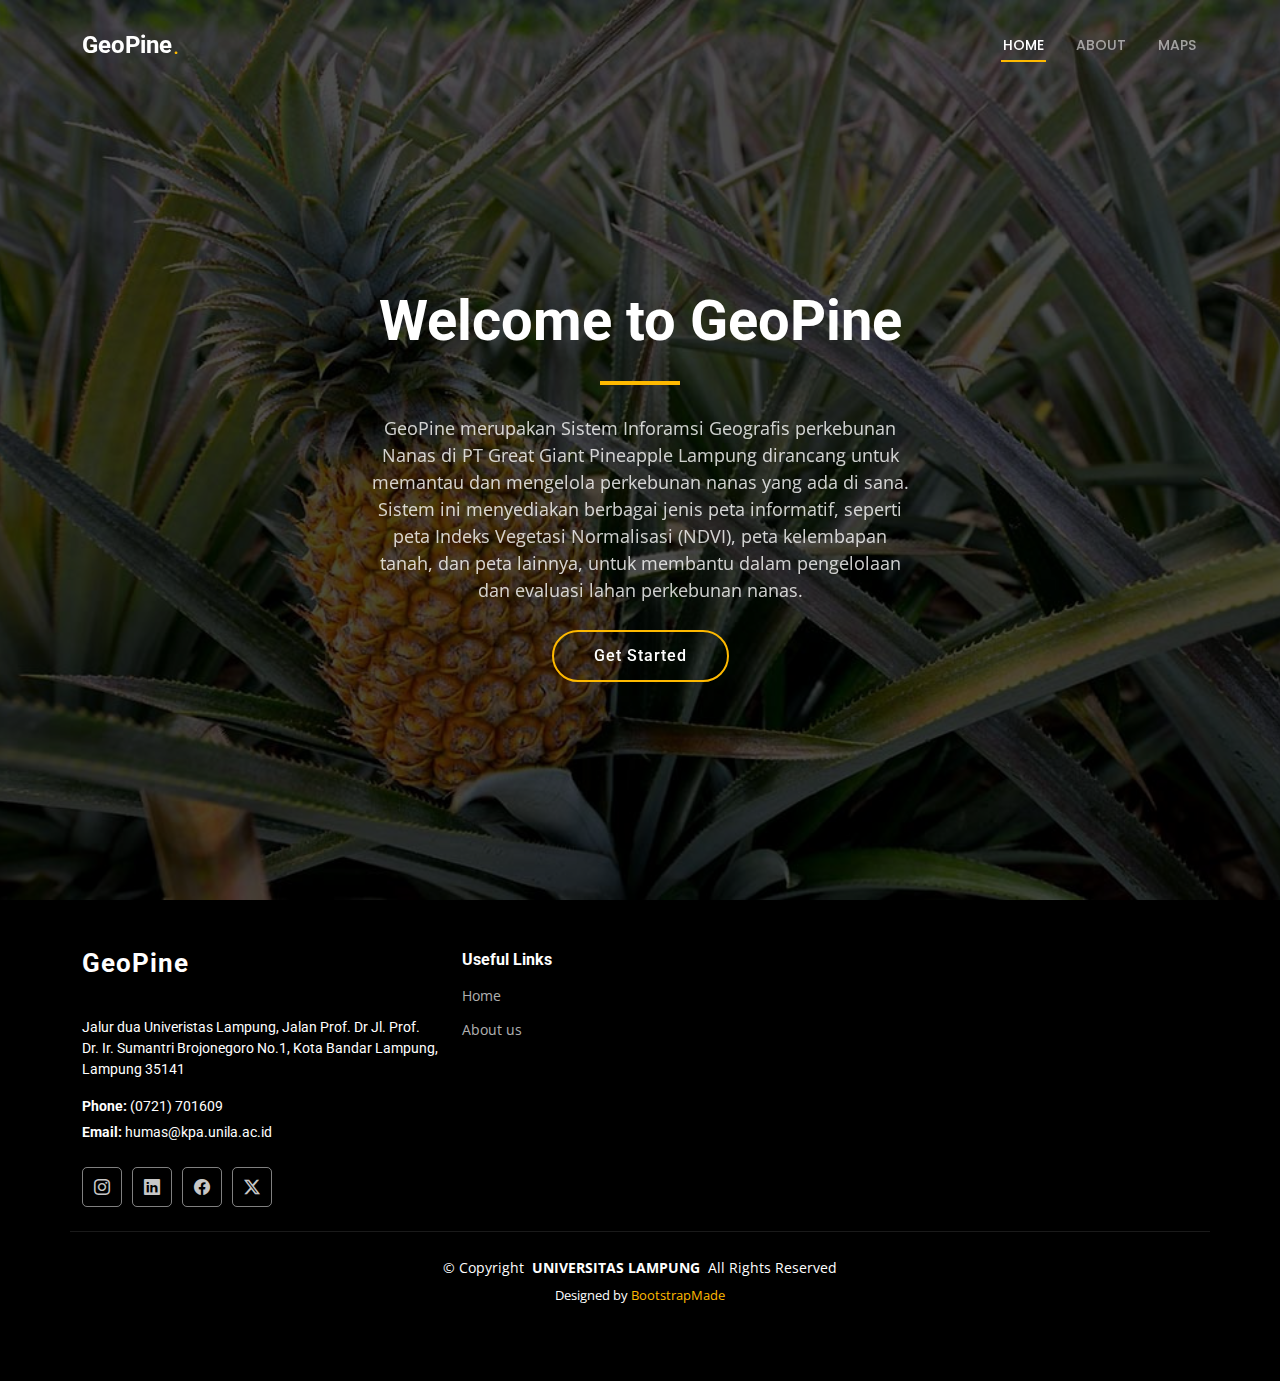
<file: index.html>
<!DOCTYPE html>
<html lang="en">

<head>
  <meta charset="utf-8">
  <meta content="width=device-width, initial-scale=1.0" name="viewport">
  <title>GeoPine</title>
  <meta content="" name="description">
  <meta content="" name="keywords">

  <!-- Favicons -->
  <link href="assets/img/Logo.png" rel="icon">
  <link href="assets/img/apple-touch-icon.png" rel="apple-touch-icon">

  <!-- Fonts -->
  <link href="https://fonts.googleapis.com" rel="preconnect">
  <link href="https://fonts.gstatic.com" rel="preconnect" crossorigin>
  <link href="https://fonts.googleapis.com/css2?family=Roboto:ital,wght@0,100;0,300;0,400;0,500;0,700;0,900;1,100;1,300;1,400;1,500;1,700;1,900&family=Open+Sans:ital,wght@0,300;0,400;0,500;0,600;0,700;0,800;1,300;1,400;1,500;1,600;1,700;1,800&family=Poppins:ital,wght@0,100;0,200;0,300;0,400;0,500;0,600;0,700;0,800;0,900;1,100;1,200;1,300;1,400;1,500;1,600;1,700;1,800;1,900&display=swap" rel="stylesheet">

  <!-- Vendor CSS Files -->
  <link href="assets/vendor/bootstrap/css/bootstrap.min.css" rel="stylesheet">
  <link href="assets/vendor/bootstrap-icons/bootstrap-icons.css" rel="stylesheet">
  <link href="assets/vendor/aos/aos.css" rel="stylesheet">
  <link href="assets/vendor/fontawesome-free/css/all.min.css" rel="stylesheet">
  <link href="assets/vendor/glightbox/css/glightbox.min.css" rel="stylesheet">
  <link href="assets/vendor/swiper/swiper-bundle.min.css" rel="stylesheet">

  <!-- Main CSS File -->
  <link href="assets/css/main.css" rel="stylesheet">

  <!-- =======================================================
  * Template Name: UpConstruction
  * Template URL: https://bootstrapmade.com/upconstruction-bootstrap-construction-website-template/
  * Updated: Jun 14 2024 with Bootstrap v5.3.3
  * Author: BootstrapMade.com
  * License: https://bootstrapmade.com/license/
  ======================================================== -->
</head>

<body class="index-page">

  <header id="header" class="header d-flex align-items-center fixed-top">
    <div class="container-fluid container-xl position-relative d-flex align-items-center justify-content-between">

      <a href="index.html" class="logo d-flex align-items-center">
        <!-- Uncomment the line below if you also wish to use an image logo -->
        <!-- <img src="assets/img/logo.png" alt=""> -->
        <h1 class="sitename">GeoPine</h1> <span>.</span>
      </a>

      <nav id="navmenu" class="navmenu">
        <ul>
          <li><a href="index.html" class="active">Home</a></li>
          <li><a href="about.html">About</a></li>
          <li><a href="https://sig-nanas.gis.co.id/">Maps</a></li>
              </li>
            </ul>
          </li>
        </ul>
        <i class="mobile-nav-toggle d-xl-none bi bi-list"></i>
      </nav>

    </div>
  </header>

  <main class="main">

    <!-- Hero Section -->
    <section id="hero" class="hero section">

      <div class="info d-flex align-items-center">
        <div class="container">
          <div class="row justify-content-center" data-aos="fade-up" data-aos-delay="100">
            <div class="col-lg-6 text-center">
              <h2>Welcome to GeoPine</h2>
              <p> GeoPine merupakan Sistem Inforamsi Geografis perkebunan Nanas di PT Great Giant Pineapple Lampung dirancang untuk memantau dan mengelola perkebunan nanas yang ada di sana. Sistem ini menyediakan berbagai jenis peta informatif, seperti peta Indeks Vegetasi Normalisasi (NDVI), peta kelembapan tanah, dan peta lainnya, untuk membantu dalam pengelolaan dan evaluasi lahan perkebunan nanas.</p>
              <a href="https://sig-nanas.gis.co.id/" class="btn-get-started">Get Started</a>
            </div>
          </div>
        </div>
      </div>

      <div id="hero-carousel" class="carousel slide" data-bs-ride="carousel" data-bs-interval="5000">

        <div class="carousel-item active">
          <img src="assets/img/gambar/2.jpg" alt="">
        </div>

      </div>

    </section><!-- /Hero Section -->

  </main>

  <footer id="footer" class="footer">

    <div class="container footer-top">
      <div class="row gy-4">
        <div class="col-lg-4 col-md-6 footer-about">
          <a href="index.html" class="logo d-flex align-items-center">
            <span class="sitename">GeoPine
          </a>
          <div class="footer-contact pt-3">
            <p>Jalur dua Univeristas Lampung, Jalan Prof. Dr Jl. Prof. Dr. Ir. Sumantri Brojonegoro No.1, Kota Bandar Lampung, Lampung 35141</p>
            <p class="mt-3"><strong>Phone:</strong> <span>(0721) 701609</span></p>
            <p><strong>Email:</strong> <span>humas@kpa.unila.ac.id</span></p>
          </div>
          <div class="social-links d-flex mt-4">
            <a href="https://www.instagram.com/official_unila/"><i class="bi bi-instagram"></i></a>
            <a href="https://www.linkedin.com/school/universitas-lampung/"><i class="bi bi-linkedin"></i></a>
            <a href="https://www.facebook.com/OfficialUnila/?locale=id_ID"><i class="bi bi-facebook"></i></a>
            <a href="https://x.com/official_unila"><i class="bi bi-twitter-x"></i></a>          
          </div>
        </div>

        <div class="col-lg-2 col-md-3 footer-links">
          <h4>Useful Links</h4>
          <ul>
            <li><a href="index.html">Home</a></li>
            <li><a href="about.html">About us</a></li>
          </ul>
        </div>

    <div class="container copyright text-center mt-4">
      <p>© <span>Copyright</span> <strong class="px-1 sitename">UNIVERSITAS LAMPUNG</strong> <span>All Rights Reserved</span></p>
      <div class="credits">
        <!-- All the links in the footer should remain intact. -->
        <!-- You can delete the links only if you've purchased the pro version. -->
        <!-- Licensing information: https://bootstrapmade.com/license/ -->
        <!-- Purchase the pro version with working PHP/AJAX contact form: [buy-url] -->
        Designed by <a href="https://bootstrapmade.com/">BootstrapMade</a>
      </div>
    </div>

  </footer>

  <!-- Scroll Top -->
  <a href="#" id="scroll-top" class="scroll-top d-flex align-items-center justify-content-center"><i class="bi bi-arrow-up-short"></i></a>

  <!-- Preloader -->
  <div id="preloader"></div>

  <!-- Vendor JS Files -->
  <script src="assets/vendor/bootstrap/js/bootstrap.bundle.min.js"></script>
  <script src="assets/vendor/php-email-form/validate.js"></script>
  <script src="assets/vendor/aos/aos.js"></script>
  <script src="assets/vendor/glightbox/js/glightbox.min.js"></script>
  <script src="assets/vendor/imagesloaded/imagesloaded.pkgd.min.js"></script>
  <script src="assets/vendor/isotope-layout/isotope.pkgd.min.js"></script>
  <script src="assets/vendor/swiper/swiper-bundle.min.js"></script>
  <script src="assets/vendor/purecounter/purecounter_vanilla.js"></script>

  <!-- Main JS File -->
  <script src="assets/js/main.js"></script>

</body>

</html>
</file>
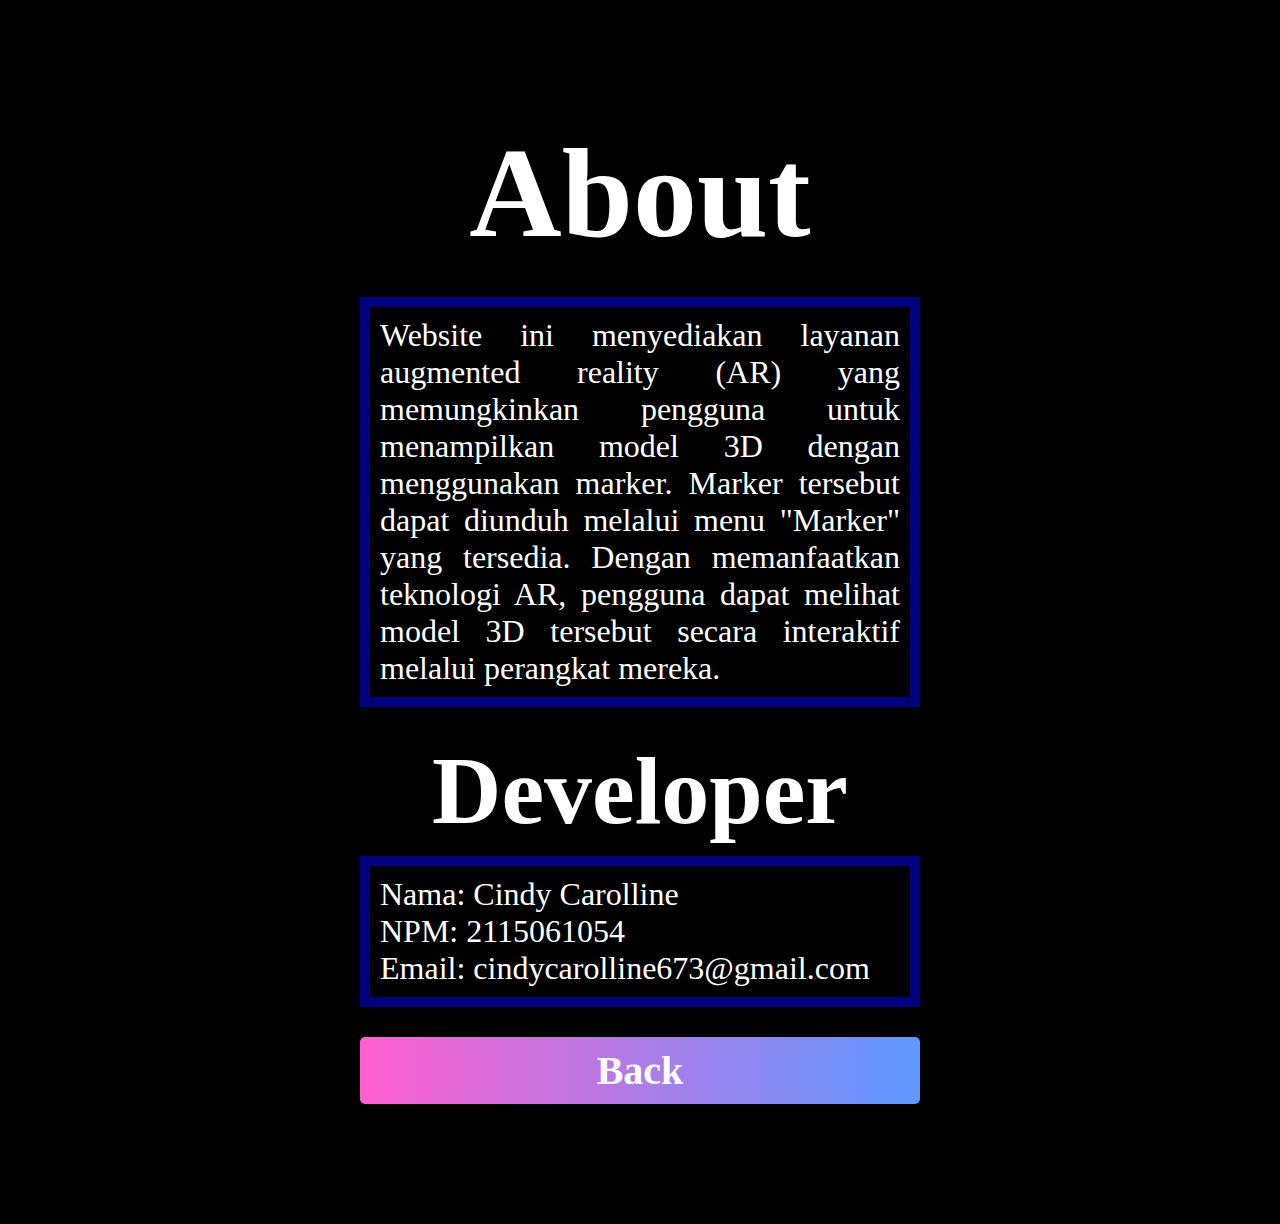
<file: about.html>
<!DOCTYPE html>
<html>
<head>
    <title>About - Augmented Reality</title>
    <link rel="stylesheet" href="style2.css">
</head>
<body>
    <div class="section">
        <h2>About</h2>
        <p>Website ini menyediakan layanan augmented reality (AR) yang memungkinkan pengguna untuk menampilkan model 3D dengan menggunakan marker. Marker tersebut dapat diunduh melalui menu "Marker" yang tersedia. Dengan memanfaatkan teknologi AR, pengguna dapat melihat model 3D tersebut secara interaktif melalui perangkat mereka.</p>
        <br>
        <h3>Developer</h3>
        <p>Nama: Cindy Carolline </br>
        NPM: 2115061054</br>
        Email: cindycarolline673@gmail.com</p>
        <a href="website.html" class="btn-back">Back</a>
    </div>
</body>
</html>
</file>
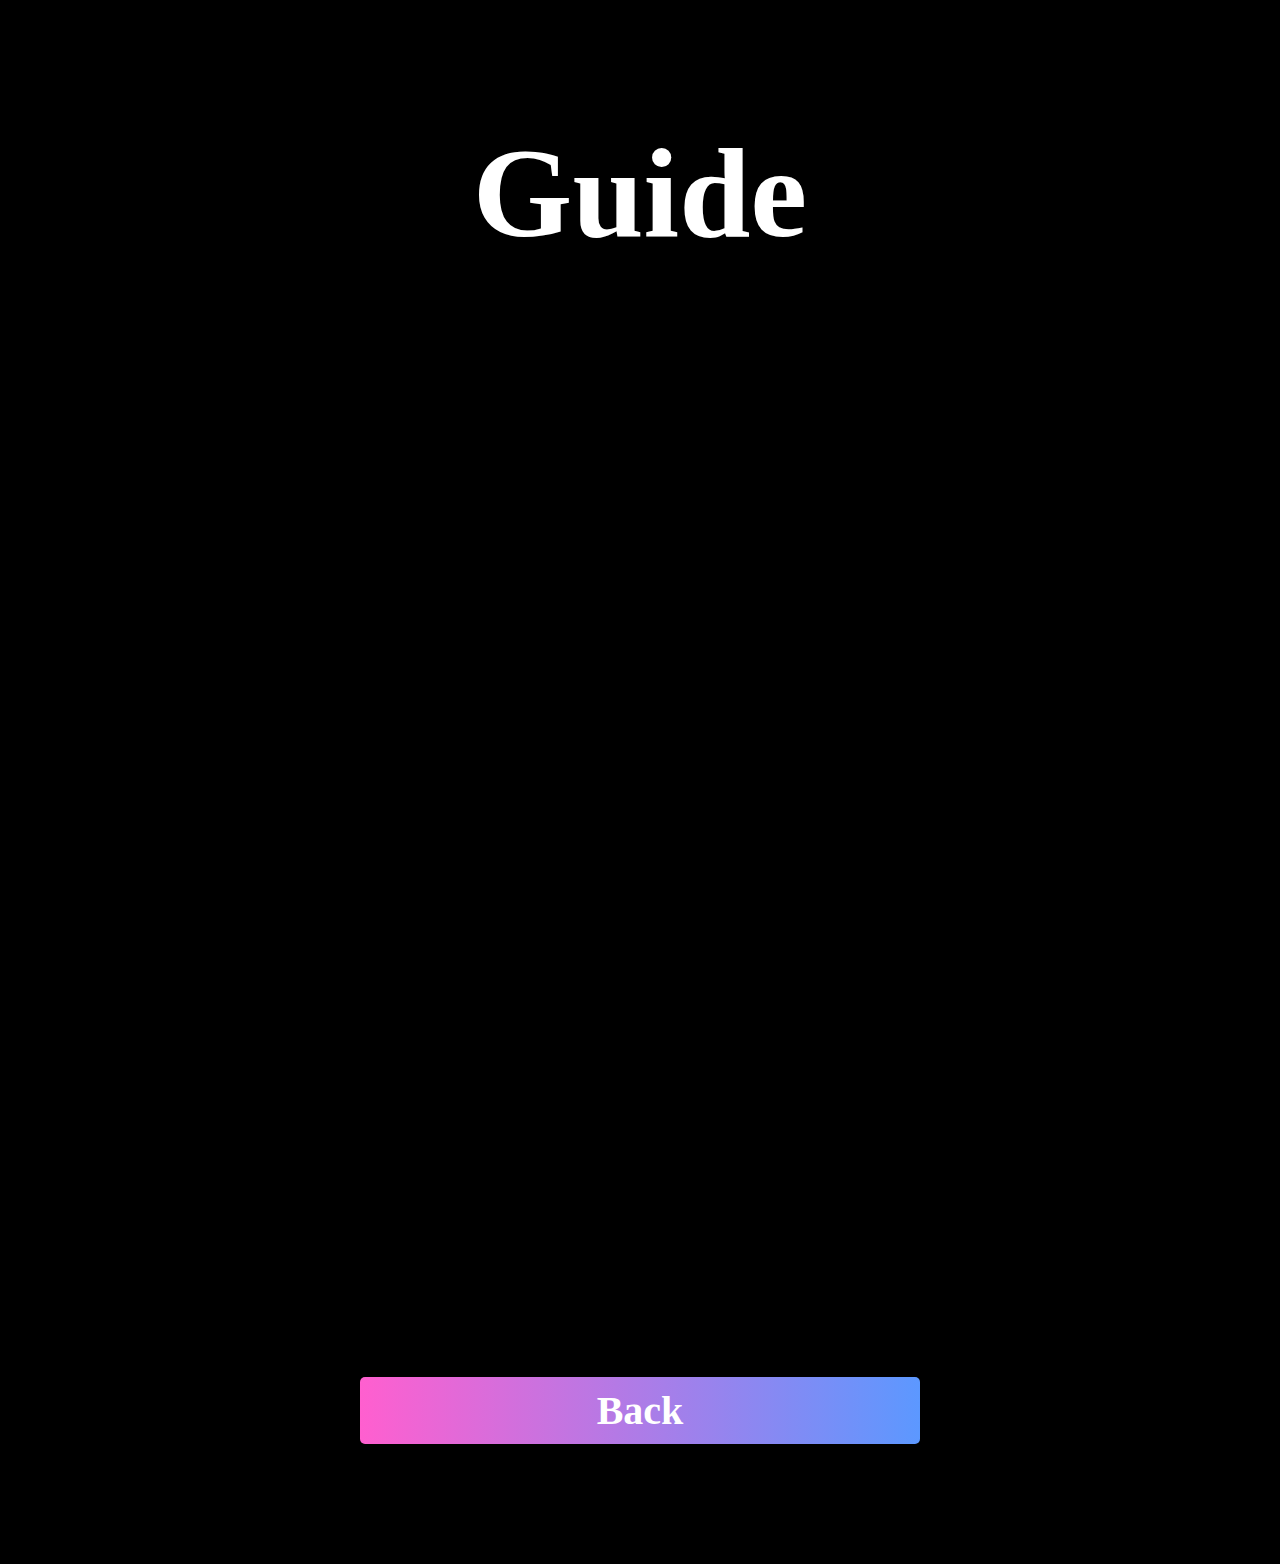
<file: guide.html>
<!DOCTYPE html>
<html>
<head>
    <title>Guide - Augmented Reality</title>
    <link rel="stylesheet" href="style2.css">
</head>
<body>
    <div class="section">
        <h2>Guide</h2>
        <div class="video-box">
            <iframe width="560" height="315" src="https://www.youtube.com/embed/glX-iiibhBw?si=vlEJUdtqGCrXbVjY" title="YouTube video player" frameborder="0" allow="accelerometer; autoplay; clipboard-write; encrypted-media; gyroscope; picture-in-picture; web-share" referrerpolicy="strict-origin-when-cross-origin" allowfullscreen></iframe>" frameborder="0" allow="accelerometer; autoplay; clipboard-write; encrypted-media; gyroscope; picture-in-picture; web-share" referrerpolicy="strict-origin-when-cross-origin" allowfullscreen></iframe>
        </div>
        <a href="website.html" class="btn-back">Back</a>
    </div>
</body>
</html>
</file>
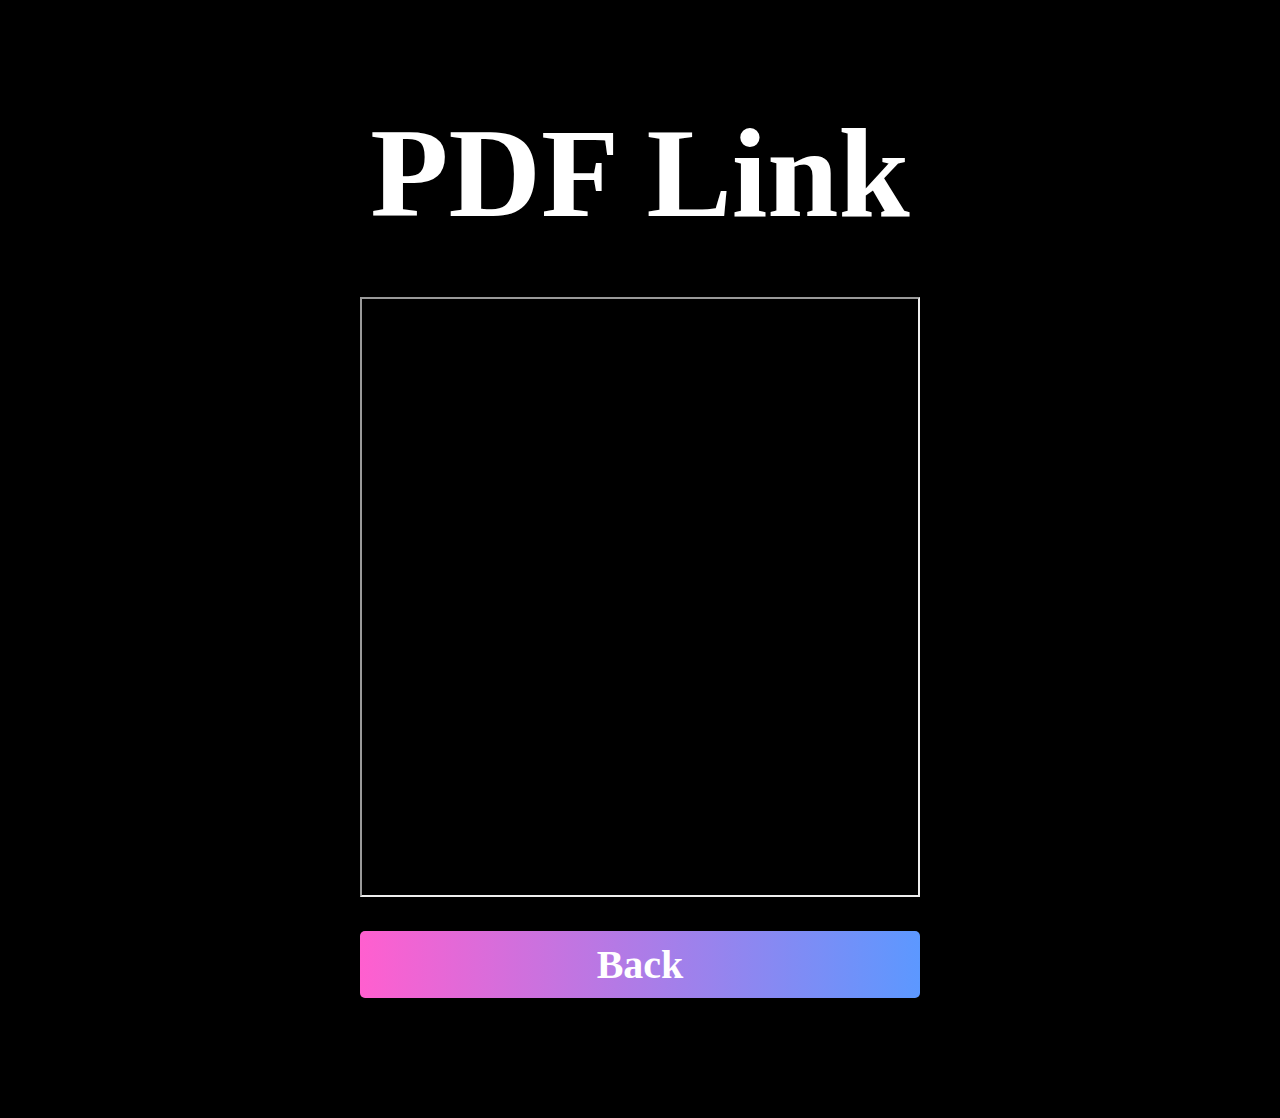
<file: marker.html>
<!DOCTYPE html>
<html>
<head>
    <title>Marker - Augmented Reality</title>
    <link rel="stylesheet" href="style2.css">
</head>
<body>
    <h2>PDF Link</h2>
    <div class="section">    
        <iframe src="./3D_CARD_MODEL.pdf" width="100%" height="600px"></iframe>
        <a href="website.html" class="btn-back">Back</a>
    </div>
</body>
</html>
</file>
<file: style2.css>
html{
    background-color: black;
}

body {
    font-family:Cambria, Cochin, Georgia, Times, 'Times New Roman', serif;
    display: flex;
    flex-direction: column;
    align-items: center;
    margin: 50px;
    padding: 20px;
}

#main-content {
    display: none;
    flex-direction: column;
    align-items: center;
    width: 100%;
}

nav {
    display: flex;
    flex-direction: column;
    align-items: flex-start;
    margin-top: 50px;
    width: 100%;
}

.menu-link {
    background: linear-gradient(to left, #5c98ff, #ff5fcf);
    color: white;
    font-weight: bold;
    font-size: 5rem;
    padding: 50px;
    margin: 30px auto;
    border: none;
    width: 100%;
    cursor: pointer;
    transition: background-color 0.3s;
    text-decoration: none;
    text-align: center;
}

.menu-link:hover, .menu-link.selected, .btn-back:hover {
    background: linear-gradient(to right, #5f74ff, #7bfec1);
    color:black;
}

.btn-back {
    display: block;
    margin: 30px auto;
    padding: 10px 20px;
    background: linear-gradient(to left, #5c98ff, #ff5fcf);
    color: white;
    text-decoration: none;
    border: none;
    border-radius: 5px;
    cursor: pointer;
    transition: background-color 0.3s;
    font-weight: bold;
    font-size: 2.5rem;
}

#splash-screen {
    position: fixed;
}

* {
    margin: 0;
    padding: 0;
    box-sizing: border-box;
    border-radius: 30px;
}

.section {
    text-align: center;
    width: 90%;
    max-width: 600px;
    padding: 20px;
}

h1 {
    font-size: 10rem;
    margin-bottom: 30px;
    text-align: center;
}

h2 {
    margin: 30px 0;
    font-size: 8rem;
}

h3 {
    font-size: 6rem;
    margin: 10px 0px;
}

p {
    text-align: justify;
    border: navy solid 10px;
    display: flex;
    border-radius: 0;
    padding: 10px;
    font-size: 2rem;
}

h1, h2, h3, p {
    color :white;
}


.video-box {
    width: 100%;
    margin-top: 30px; 
    padding-bottom: 177.78%;
    position: relative;
    overflow: hidden;
    border-radius: 0;
}

.video-box iframe {
    width: 100%;
    height: 77.78%;
    border: none;
    border-radius: 0;
    position: absolute;
    top: 0;
    left: 0;
    box-sizing: border-box;
}

.section iframe{
    border-radius: 0;
}
</file>
<file: assets/css/main.css>
/**
* Template Name: UpConstruction
* Template URL: https://bootstrapmade.com/upconstruction-bootstrap-construction-website-template/
* Updated: Jun 14 2024 with Bootstrap v5.3.3
* Author: BootstrapMade.com
* License: https://bootstrapmade.com/license/
*/

/*--------------------------------------------------------------
# Font & Color Variables
# Help: https://bootstrapmade.com/color-system/
--------------------------------------------------------------*/
/* Fonts */
:root {
  --default-font: "Open Sans",  system-ui, -apple-system, "Segoe UI", Roboto, "Helvetica Neue", Arial, "Noto Sans", "Liberation Sans", sans-serif, "Apple Color Emoji", "Segoe UI Emoji", "Segoe UI Symbol", "Noto Color Emoji";
  --heading-font: "Roboto",  sans-serif;
  --nav-font: "Poppins",  sans-serif;
}

/* Global Colors - The following color variables are used throughout the website. Updating them here will change the color scheme of the entire website */
:root { 
  --background-color: #ffffff; /* Background color for the entire website, including individual sections */
  --default-color: #364d59; /* Default color used for the majority of the text content across the entire website */
  --heading-color: #52565e; /* Color for headings, subheadings and title throughout the website */
  --accent-color: #feb900; /* Accent color that represents your brand on the website. It's used for buttons, links, and other elements that need to stand out */
  --contrast-color: #ffffff; /* The contrast color is used for elements when the background color is one of the heading, accent, or default colors. Its purpose is to ensure proper contrast and readability when placed over these more dominant colors */
}

/* Nav Menu Colors - The following color variables are used specifically for the navigation menu. They are separate from the global colors to allow for more customization options */
:root {
  --nav-color: rgba(255, 255, 255, 0.55);  /* The default color of the main navmenu links */
  --nav-hover-color: #ffffff; /* Applied to main navmenu links when they are hovered over or active */
  --nav-dropdown-background-color: #ffffff; /* Used as the background color for dropdown items that appear when hovering over primary navigation items */
  --nav-dropdown-color: #212529; /* Used for navigation links of the dropdown items in the navigation menu. */
  --nav-dropdown-hover-color: #feb900; /* Similar to --nav-hover-color, this color is applied to dropdown navigation links when they are hovered over. */
}

/* Smooth scroll */
:root {
  scroll-behavior: smooth;
}

/*--------------------------------------------------------------
# General
--------------------------------------------------------------*/
body {
  color: var(--default-color);
  background-color: var(--background-color);
  font-family: var(--default-font);
}

a {
  color: var(--accent-color);
  text-decoration: none;
  transition: 0.3s;
}

a:hover {
  color: color-mix(in srgb, var(--accent-color), transparent 25%);
  text-decoration: none;
}

h1,
h2,
h3,
h4,
h5,
h6 {
  color: var(--heading-color);
  font-family: var(--heading-font);
}

/*--------------------------------------------------------------
# Global Header
--------------------------------------------------------------*/
.header {
  --background-color: rgba(255, 255, 255, 0);
  --default-color: #ffffff;
  --heading-color: #ffffff;
  color: var(--default-color);
  background-color: var(--background-color);
  padding: 20px 0;
  transition: all 0.5s;
  z-index: 997;
}

.header .logo img {
  max-height: 32px;
  margin-right: 8px;
}

.header .logo h1 {
  font-size: 24px;
  margin: 0;
  font-weight: 700;
  color: var(--heading-color);
}

.header .logo span {
  font-size: 24px;
  padding-left: 1px;
  font-family: var(--heading-font);
  color: var(--color-primary);
}

.scrolled .header {
  box-shadow: 0px 0 18px rgba(0, 0, 0, 0.1);
}

/* Global Header on Scroll
------------------------------*/
.scrolled .header {
  --background-color: rgba(255, 255, 255, 0.95);
  --heading-color: #3c3c3c;
  --nav-color: #3c3c3c;
  --nav-hover-color: #3c3c3c;
}

/*--------------------------------------------------------------
# Navigation Menu
--------------------------------------------------------------*/
/* Desktop Navigation */
@media (min-width: 1200px) {
  .navmenu {
    padding: 0;
  }

  .navmenu ul {
    margin: 0;
    padding: 0;
    display: flex;
    list-style: none;
    align-items: center;
  }

  .navmenu li {
    position: relative;
  }

  .navmenu>ul>li {
    white-space: nowrap;
    padding: 15px 14px;
  }

  .navmenu>ul>li:last-child {
    padding-right: 0;
  }

  .navmenu a,
  .navmenu a:focus {
    color: var(--nav-color);
    font-size: 14px;
    padding: 0 2px;
    font-family: var(--nav-font);
    font-weight: 500;
    display: flex;
    align-items: center;
    justify-content: space-between;
    white-space: nowrap;
    transition: 0.3s;
    position: relative;
    text-transform: uppercase;
  }

  .navmenu a i,
  .navmenu a:focus i {
    font-size: 12px;
    line-height: 0;
    margin-left: 5px;
    transition: 0.3s;
  }

  .navmenu>ul>li>a:before {
    content: "";
    position: absolute;
    height: 2px;
    bottom: -6px;
    left: 0;
    background-color: var(--accent-color);
    visibility: hidden;
    width: 0px;
    transition: all 0.3s ease-in-out 0s;
  }

  .navmenu a:hover:before,
  .navmenu li:hover>a:before,
  .navmenu .active:before {
    visibility: visible;
    width: 100%;
  }

  .navmenu li:hover>a,
  .navmenu .active,
  .navmenu .active:focus {
    color: var(--nav-hover-color);
  }

  .navmenu .dropdown ul {
    margin: 0;
    padding: 10px 0;
    background: var(--nav-dropdown-background-color);
    display: block;
    position: absolute;
    visibility: hidden;
    left: 14px;
    top: 130%;
    opacity: 0;
    transition: 0.3s;
    border-radius: 4px;
    z-index: 99;
    box-shadow: 0px 0px 30px rgba(0, 0, 0, 0.1);
  }

  .navmenu .dropdown ul li {
    min-width: 200px;
  }

  .navmenu .dropdown ul a {
    padding: 10px 20px;
    font-size: 15px;
    text-transform: none;
    font-weight: 400;
    color: var(--nav-dropdown-color);
  }

  .navmenu .dropdown ul a i {
    font-size: 12px;
  }

  .navmenu .dropdown ul a:hover,
  .navmenu .dropdown ul .active:hover,
  .navmenu .dropdown ul li:hover>a {
    color: var(--nav-dropdown-hover-color);
  }

  .navmenu .dropdown:hover>ul {
    opacity: 1;
    top: 100%;
    visibility: visible;
  }

  .navmenu .dropdown .dropdown ul {
    top: 0;
    left: -90%;
    visibility: hidden;
  }

  .navmenu .dropdown .dropdown:hover>ul {
    opacity: 1;
    top: 0;
    left: -100%;
    visibility: visible;
  }
}

/* Mobile Navigation */
@media (max-width: 1199px) {
  .mobile-nav-toggle {
    color: var(--nav-color);
    font-size: 28px;
    line-height: 0;
    margin-right: 10px;
    cursor: pointer;
    transition: color 0.3s;
  }

  .navmenu {
    padding: 0;
    z-index: 9997;
  }

  .navmenu ul {
    display: none;
    position: absolute;
    inset: 60px 20px 20px 20px;
    padding: 10px 0;
    margin: 0;
    border-radius: 6px;
    background-color: var(--nav-dropdown-background-color);
    border: 1px solid color-mix(in srgb, var(--default-color), transparent 90%);
    box-shadow: none;
    overflow-y: auto;
    transition: 0.3s;
    z-index: 9998;
  }

  .navmenu a,
  .navmenu a:focus {
    color: var(--nav-dropdown-color);
    padding: 10px 20px;
    font-family: var(--nav-font);
    font-size: 17px;
    font-weight: 500;
    display: flex;
    align-items: center;
    justify-content: space-between;
    white-space: nowrap;
    transition: 0.3s;
  }

  .navmenu a i,
  .navmenu a:focus i {
    font-size: 12px;
    line-height: 0;
    margin-left: 5px;
    width: 30px;
    height: 30px;
    display: flex;
    align-items: center;
    justify-content: center;
    border-radius: 50%;
    transition: 0.3s;
    background-color: color-mix(in srgb, var(--accent-color), transparent 90%);
  }

  .navmenu a i:hover,
  .navmenu a:focus i:hover {
    background-color: var(--accent-color);
    color: var(--contrast-color);
  }

  .navmenu a:hover,
  .navmenu .active,
  .navmenu .active:focus {
    color: var(--nav-dropdown-hover-color);
  }

  .navmenu .active i,
  .navmenu .active:focus i {
    background-color: var(--accent-color);
    color: var(--contrast-color);
    transform: rotate(180deg);
  }

  .navmenu .dropdown ul {
    position: static;
    display: none;
    z-index: 99;
    padding: 10px 0;
    margin: 10px 20px;
    background-color: var(--nav-dropdown-background-color);
    transition: all 0.5s ease-in-out;
  }

  .navmenu .dropdown ul ul {
    background-color: rgba(33, 37, 41, 0.1);
  }

  .navmenu .dropdown>.dropdown-active {
    display: block;
    background-color: rgba(33, 37, 41, 0.03);
  }

  .mobile-nav-active {
    overflow: hidden;
  }

  .mobile-nav-active .mobile-nav-toggle {
    color: #fff;
    position: absolute;
    font-size: 32px;
    top: 15px;
    right: 15px;
    margin-right: 0;
    z-index: 9999;
  }

  .mobile-nav-active .navmenu {
    position: fixed;
    overflow: hidden;
    inset: 0;
    background: rgba(33, 37, 41, 0.8);
    transition: 0.3s;
  }

  .mobile-nav-active .navmenu>ul {
    display: block;
  }
}

/*--------------------------------------------------------------
# Global Footer
--------------------------------------------------------------*/
.footer {
  --background-color: #000000;
  --heading-color: var(--contrast-color);
  --default-color: var(--contrast-color);
  color: var(--default-color);
  background-color: #000000;
  background-size: cover;
  font-size: 14px;
  padding-bottom: 50px;
  position: relative;
}

.footer .container {
  position: relative;
}

.footer:before {
  content: "";
  background: color-mix(in srgb, var(--background-color), transparent 20%);
  position: absolute;
  inset: 0;
}

.footer .footer-top {
  padding-top: 50px;
}

.footer .footer-about .logo {
  line-height: 1;
  margin-bottom: 25px;
}

.footer .footer-about .logo img {
  max-height: 40px;
  margin-right: 6px;
}

.footer .footer-about .logo span {
  color: var(--heading-color);
  font-family: var(--heading-font);
  font-size: 26px;
  font-weight: 700;
  letter-spacing: 1px;
}

.footer .footer-about p {
  font-size: 14px;
  font-family: var(--heading-font);
}

.footer .social-links a {
  display: flex;
  align-items: center;
  justify-content: center;
  width: 40px;
  height: 40px;
  border-radius: 5px;
  border: 1px solid color-mix(in srgb, var(--default-color), transparent 50%);
  font-size: 16px;
  color: color-mix(in srgb, var(--default-color), transparent 20%);
  margin-right: 10px;
  transition: 0.3s;
}

.footer .social-links a:hover {
  color: var(--accent-color);
  border-color: var(--accent-color);
}

.footer h4 {
  font-size: 16px;
  font-weight: bold;
  position: relative;
  padding-bottom: 12px;
}

.footer .footer-links {
  margin-bottom: 30px;
}

.footer .footer-links ul {
  list-style: none;
  padding: 0;
  margin: 0;
}

.footer .footer-links ul i {
  padding-right: 2px;
  font-size: 12px;
  line-height: 0;
}

.footer .footer-links ul li {
  padding: 10px 0;
  display: flex;
  align-items: center;
}

.footer .footer-links ul li:first-child {
  padding-top: 0;
}

.footer .footer-links ul a {
  color: color-mix(in srgb, var(--default-color), transparent 30%);
  display: inline-block;
  line-height: 1;
}

.footer .footer-links ul a:hover {
  color: var(--accent-color);
}

.footer .footer-contact p {
  margin-bottom: 5px;
}

.footer .copyright {
  padding-top: 25px;
  padding-bottom: 25px;
  border-top: 1px solid color-mix(in srgb, var(--default-color), transparent 90%);
}

.footer .copyright p {
  margin-bottom: 0;
}

.footer .credits {
  margin-top: 8px;
  font-size: 13px;
}

/*--------------------------------------------------------------
# Preloader
--------------------------------------------------------------*/
#preloader {
  position: fixed;
  inset: 0;
  z-index: 999999;
  overflow: hidden;
  background: var(--background-color);
  transition: all 0.6s ease-out;
}

#preloader:before {
  content: "";
  position: fixed;
  top: calc(50% - 30px);
  left: calc(50% - 30px);
  border: 6px solid #ffffff;
  border-color: var(--accent-color) transparent var(--accent-color) transparent;
  border-radius: 50%;
  width: 60px;
  height: 60px;
  animation: animate-preloader 1.5s linear infinite;
}

@keyframes animate-preloader {
  0% {
    transform: rotate(0deg);
  }

  100% {
    transform: rotate(360deg);
  }
}

/*--------------------------------------------------------------
# Scroll Top Button
--------------------------------------------------------------*/
.scroll-top {
  position: fixed;
  visibility: hidden;
  opacity: 0;
  right: 15px;
  bottom: 15px;
  z-index: 99999;
  background-color: var(--accent-color);
  width: 40px;
  height: 40px;
  border-radius: 4px;
  transition: all 0.4s;
}

.scroll-top i {
  font-size: 24px;
  color: var(--default-color);
  line-height: 0;
}

.scroll-top:hover {
  background-color: color-mix(in srgb, var(--accent-color), transparent 20%);
  color: var(--contrast-color);
}

.scroll-top.active {
  visibility: visible;
  opacity: 1;
}

/*--------------------------------------------------------------
# Disable aos animation delay on mobile devices
--------------------------------------------------------------*/
@media screen and (max-width: 768px) {
  [data-aos-delay] {
    transition-delay: 0 !important;
  }
}

/*--------------------------------------------------------------
# Global Page Titles & Breadcrumbs
--------------------------------------------------------------*/
.page-title {
  --background-color: #000000;
  --heading-color: var(--contrast-color);
  --default-color: var(--contrast-color);
  color: var(--default-color);
  background-color: var(--background-color);
  background-size: cover;
  background-position: center;
  background-repeat: no-repeat;
  padding: 160px 0 60px 0;
  text-align: center;
  position: relative;
}

.page-title:before {
  content: "";
  background-color: color-mix(in srgb, var(--background-color), transparent 40%);
  position: absolute;
  inset: 0;
}

.page-title h1 {
  font-size: 56px;
  font-weight: 500;
  margin-bottom: 10px;
}

.page-title .breadcrumbs ol {
  display: flex;
  flex-wrap: wrap;
  list-style: none;
  justify-content: center;
  padding: 0;
  margin: 0;
  font-size: 16px;
  font-weight: 500;
}

.page-title .breadcrumbs ol li+li {
  padding-left: 10px;
}

.page-title .breadcrumbs ol li+li::before {
  content: "/";
  display: inline-block;
  padding-right: 10px;
  color: color-mix(in srgb, var(--default-color), transparent 20%);
}

/*--------------------------------------------------------------
# Global Sections
--------------------------------------------------------------*/
section,
.section {
  color: var(--default-color);
  background-color: var(--background-color);
  padding: 60px 0;
  scroll-margin-top: 92px;
  overflow: clip;
}

@media (max-width: 1199px) {

  section,
  .section {
    scroll-margin-top: 76px;
  }
}

/*--------------------------------------------------------------
# Global Section Titles
--------------------------------------------------------------*/
.section-title {
  text-align: center;
  padding-bottom: 60px;
  position: relative;
}

.section-title h2 {
  font-size: 32px;
  font-weight: 700;
  position: relative;
}

.section-title h2:before,
.section-title h2:after {
  content: "";
  width: 50px;
  height: 2px;
  background: var(--accent-color);
  display: inline-block;
}

.section-title h2:before {
  margin: 0 15px 10px 0;
}

.section-title h2:after {
  margin: 0 0 10px 15px;
}

.section-title p {
  margin-bottom: 0;
}

/*--------------------------------------------------------------
# Hero Section
--------------------------------------------------------------*/
.hero {
  --default-color: #ffffff;
  --background-color: #000000;
  --heading-color: #ffffff;
  width: 100%;
  min-height: 100vh;
  position: relative;
  padding: 0;
  display: flex;
  align-items: center;
  justify-content: center;
  overflow: hidden;
}

.hero .info {
  position: relative;
  inset: 0;
  z-index: 3;
  padding: 140px 0 60px 0;
}

@media (max-width: 768px),
(max-height: 480px) {
  .hero .info {
    padding: 100px 50px 60px 50px;
  }
}

.hero .info h2 {
  margin-bottom: 30px;
  padding-bottom: 30px;
  font-size: 56px;
  font-weight: 700;
  position: relative;
}

.hero .info h2:after {
  content: "";
  position: absolute;
  display: block;
  width: 80px;
  height: 4px;
  background: var(--accent-color);
  left: 0;
  right: 0;
  bottom: 0;
  margin: auto;
}

@media (max-width: 768px) {
  .hero .info h2 {
    font-size: 36px;
  }
}

.hero .info p {
  color: color-mix(in srgb, var(--default-color), transparent 20%);
  font-size: 18px;
}

.hero .info .btn-get-started {
  color: var(--contrast-color);
  font-family: var(--heading-font);
  font-weight: 500;
  font-size: 16px;
  letter-spacing: 1px;
  display: inline-block;
  padding: 12px 40px;
  border-radius: 50px;
  transition: 0.5s;
  margin: 10px;
  border: 2px solid var(--accent-color);
}

.hero .info .btn-get-started:hover {
  background: var(--accent-color);
}

.hero .carousel {
  inset: 0;
  position: absolute;
  overflow: hidden;
}

.hero .carousel-item {
  position: absolute;
  inset: 0;
  background-size: cover;
  background-position: center;
  background-repeat: no-repeat;
  overflow: hidden;
  transition-duration: 0.4s;
}

.hero .carousel-item img {
  position: absolute;
  inset: 0;
  display: block;
  width: 100%;
  height: 100%;
  object-fit: cover;
  z-index: 1;
}

.hero .carousel-item::before {
  content: "";
  background-color: color-mix(in srgb, var(--background-color), transparent 30%);
  position: absolute;
  inset: 0;
  z-index: 2;
}

.hero .carousel-control-prev {
  justify-content: start;
}

@media (min-width: 640px) {
  .hero .carousel-control-prev {
    padding-left: 15px;
  }
}

.hero .carousel-control-next {
  justify-content: end;
}

@media (min-width: 640px) {
  .hero .carousel-control-next {
    padding-right: 15px;
  }
}

.hero .carousel-control-next-icon,
.hero .carousel-control-prev-icon {
  background: none;
  font-size: 26px;
  line-height: 0;
  background: color-mix(in srgb, var(--default-color), transparent 80%);
  color: color-mix(in srgb, var(--default-color), transparent 40%);
  border-radius: 50px;
  width: 54px;
  height: 54px;
  display: flex;
  align-items: center;
  justify-content: center;
}

.hero .carousel-control-prev,
.hero .carousel-control-next {
  z-index: 3;
  transition: 0.3s;
}

.hero .carousel-control-prev:focus,
.hero .carousel-control-next:focus {
  opacity: 0.5;
}

.hero .carousel-control-prev:hover,
.hero .carousel-control-next:hover {
  opacity: 0.9;
}

/*--------------------------------------------------------------
# Get Started Section
--------------------------------------------------------------*/
.get-started .content {
  padding: 30px 0;
}

.get-started .content h3 {
  font-size: 36px;
  font-weight: 600;
  margin-bottom: 25px;
  padding-bottom: 25px;
  position: relative;
}

.get-started .content h3:after {
  content: "";
  position: absolute;
  display: block;
  width: 60px;
  height: 4px;
  background: var(--accent-color);
  left: 0;
  bottom: 0;
}

.get-started .content p {
  font-size: 14px;
}

.get-started .php-email-form {
  background: color-mix(in srgb, var(--default-color), transparent 97%);
  padding: 30px;
  height: 100%;
}

@media (max-width: 575px) {
  .get-started .php-email-form {
    padding: 20px;
  }
}

.get-started .php-email-form h3 {
  font-size: 14px;
  font-weight: 700;
  text-transform: uppercase;
  letter-spacing: 1px;
}

.get-started .php-email-form p {
  font-size: 14px;
  margin-bottom: 20px;
}

.get-started .php-email-form .error-message {
  display: none;
  background: #df1529;
  color: #ffffff;
  text-align: left;
  padding: 15px;
  margin-bottom: 24px;
  font-weight: 600;
}

.get-started .php-email-form .sent-message {
  display: none;
  color: #ffffff;
  background: #059652;
  text-align: center;
  padding: 15px;
  margin-bottom: 24px;
  font-weight: 600;
}

.get-started .php-email-form .loading {
  display: none;
  background: var(--background-color);
  text-align: center;
  padding: 15px;
  margin-bottom: 24px;
}

.get-started .php-email-form .loading:before {
  content: "";
  display: inline-block;
  border-radius: 50%;
  width: 24px;
  height: 24px;
  margin: 0 10px -6px 0;
  border: 3px solid var(--accent-color);
  border-top-color: var(--background-color);
  animation: animate-loading 1s linear infinite;
}

.get-started .php-email-form input[type=text],
.get-started .php-email-form input[type=email],
.get-started .php-email-form textarea {
  font-size: 14px;
  padding: 10px 15px;
  box-shadow: none;
  border-radius: 0;
  color: var(--default-color);
  background-color: color-mix(in srgb, var(--background-color), transparent 20%);
  border-color: color-mix(in srgb, var(--default-color), transparent 80%);
}

.get-started .php-email-form input[type=text]:focus,
.get-started .php-email-form input[type=email]:focus,
.get-started .php-email-form textarea:focus {
  border-color: var(--accent-color);
}

.get-started .php-email-form input[type=text]::placeholder,
.get-started .php-email-form input[type=email]::placeholder,
.get-started .php-email-form textarea::placeholder {
  color: color-mix(in srgb, var(--default-color), transparent 70%);
}

.get-started .php-email-form button[type=submit] {
  color: var(--contrast-color);
  background: var(--accent-color);
  border: 0;
  padding: 10px 30px;
  transition: 0.4s;
  border-radius: 4px;
}

.get-started .php-email-form button[type=submit]:hover {
  background: color-mix(in srgb, var(--accent-color), transparent 20%);
}

@keyframes animate-loading {
  0% {
    transform: rotate(0deg);
  }

  100% {
    transform: rotate(360deg);
  }
}

/*--------------------------------------------------------------
# Constructions Section
--------------------------------------------------------------*/
.constructions .card-item {
  border: 1px solid color-mix(in srgb, var(--default-color), transparent 85%);
  position: relative;
  border-radius: 0;
}

.constructions .card-item .card-bg {
  min-height: 300px;
  position: relative;
}

.constructions .card-item .card-bg img {
  position: absolute;
  inset: 0;
  display: block;
  width: 100%;
  height: 100%;
  object-fit: cover;
  object-position: center;
  z-index: 1;
}

.constructions .card-item .card-body {
  padding: 30px;
}

.constructions .card-item h4 {
  font-weight: 700;
  font-size: 20px;
  margin-bottom: 15px;
}

.constructions .card-item p {
  color: color-mix(in srgb, var(--default-color), transparent 40%);
  margin: 0;
}

/*--------------------------------------------------------------
# Services Section
--------------------------------------------------------------*/
.services {
  background-color: color-mix(in srgb, var(--default-color), transparent 95%);
}

.services .service-item {
  padding: 40px;
  box-shadow: 0px 0 30px color-mix(in srgb, var(--default-color), transparent 90%);
  background-color: var(--contrast-color);
  height: 100%;
}

.services .service-item .icon {
  width: 48px;
  height: 48px;
  position: relative;
  margin-bottom: 50px;
}

.services .service-item .icon i {
  color: var(--heading-color);
  font-size: 56px;
  transition: ease-in-out 0.3s;
  z-index: 2;
  position: relative;
}

.services .service-item .icon:before {
  position: absolute;
  content: "";
  height: 100%;
  width: 100%;
  background: color-mix(in srgb, var(--heading-color), transparent 95%);
  border-radius: 50px;
  z-index: 1;
  top: 10px;
  right: -20px;
  transition: 0.3s;
}

.services .service-item h3 {
  color: color-mix(in srgb, var(--heading-color), transparent 20%);
  font-weight: 700;
  margin: 0 0 20px 0;
  padding-bottom: 8px;
  font-size: 22px;
  position: relative;
  display: inline-block;
  border-bottom: 4px solid color-mix(in srgb, var(--heading-color), transparent 90%);
  transition: 0.3s;
}

.services .service-item p {
  line-height: 24px;
  font-size: 14px;
  margin-bottom: 0;
}

.services .service-item .readmore {
  margin-top: 15px;
  display: inline-block;
  color: color-mix(in srgb, var(--default-color), transparent 30%);
}

.services .service-item:hover .icon i {
  color: var(--heading-color);
}

.services .service-item:hover .icon:before {
  background: var(--accent-color);
}

.services .service-item:hover h3 {
  border-color: var(--accent-color);
  color: var(--heading-color);
}

.services .service-item:hover .readmore {
  color: var(--accent-color);
}

/*--------------------------------------------------------------
# Alt Services Section
--------------------------------------------------------------*/
.alt-services .features-image {
  position: relative;
  min-height: 400px;
}

.alt-services .features-image img {
  position: absolute;
  inset: 0;
  display: block;
  width: 100%;
  height: 100%;
  object-fit: cover;
  z-index: 1;
}

.alt-services h3 {
  font-size: 28px;
  font-weight: 700;
  margin-bottom: 20px;
  padding-bottom: 20px;
  position: relative;
}

.alt-services h3:after {
  content: "";
  background: var(--accent-color);
  position: absolute;
  display: block;
  width: 50px;
  height: 3px;
  left: 0;
  bottom: 0;
}

.alt-services .icon-box {
  margin-top: 50px;
}

.alt-services .icon-box i {
  color: var(--accent-color);
  background-color: var(--contrast-color);
  display: flex;
  align-items: center;
  justify-content: center;
  margin-right: 25px;
  font-size: 28px;
  width: 56px;
  height: 56px;
  border-radius: 4px;
  line-height: 0;
  box-shadow: 0px 2px 30px color-mix(in srgb, var(--default-color), transparent 90%);
  transition: 0.3s;
}

.alt-services .icon-box:hover i {
  background-color: var(--accent-color);
  color: var(--contrast-color);
}

.alt-services .icon-box h4 {
  font-weight: 700;
  margin-bottom: 10px;
  font-size: 18px;
}

.alt-services .icon-box h4 a {
  color: var(--heading-color);
  transition: 0.3s;
}

.alt-services .icon-box h4 a:hover {
  color: var(--accent-color);
}

.alt-services .icon-box p {
  line-height: 24px;
  font-size: 14px;
  margin-bottom: 0;
}

/*--------------------------------------------------------------
# Features Section
--------------------------------------------------------------*/
.features .nav-tabs {
  border: 0;
}

.features .nav-link {
  color: var(--heading-color);
  padding: 15px 0;
  transition: 0.3s;
  border-radius: 0;
  display: flex;
  align-items: center;
  justify-content: center;
  cursor: pointer;
  height: 100%;
  border: 0;
  border-bottom: 4px solid color-mix(in srgb, var(--default-color), transparent 90%);
}

.features .nav-link i {
  padding-right: 15px;
  font-size: 48px;
}

.features .nav-link h4 {
  font-size: 18px;
  font-weight: 600;
  margin: 0;
}

@media (max-width: 575px) {
  .features .nav-link h4 {
    font-size: 16px;
  }
}

.features .nav-link:hover {
  color: var(--accent-color);
  border-color: color-mix(in srgb, var(--default-color), transparent 80%);
}

.features .nav-link.active {
  background-color: var(--background-color);
  color: var(--accent-color);
  border-color: var(--accent-color);
}

.features .tab-content {
  margin-top: 30px;
}

.features .tab-pane h3 {
  color: var(--heading-color);
  font-weight: 700;
  font-size: 32px;
  position: relative;
  margin-bottom: 20px;
  padding-bottom: 20px;
}

.features .tab-pane h3:after {
  content: "";
  position: absolute;
  display: block;
  width: 60px;
  height: 3px;
  background: var(--accent-color);
  left: 0;
  bottom: 0;
}

.features .tab-pane ul {
  list-style: none;
  padding: 0;
}

.features .tab-pane ul li {
  padding-top: 10px;
}

.features .tab-pane ul i {
  font-size: 20px;
  padding-right: 4px;
  color: var(--accent-color);
}

.features .tab-pane p:last-child {
  margin-bottom: 0;
}

/*--------------------------------------------------------------
# About Section
--------------------------------------------------------------*/
.about .inner-title {
  font-size: 2.75rem;
  font-weight: 700;
  margin: 30px 0;
}

@media (min-width: 991px) {
  .about .inner-title {
    max-width: 65%;
    margin: 0 0 80px 0;
  }
}

.about .our-story {
  padding: 40px;
  background-color: color-mix(in srgb, var(--default-color), transparent 96%);
}

@media (min-width: 0px) {
  .about .our-story {
    padding-right: 35%;
  }
}

.about .our-story h4 {
  text-transform: uppercase;
  font-size: 1.1rem;
  or: color-mix(in srgb, var(--default-color), transparent 50%);
}

.about .our-story h3 {
  font-size: 2.25rem;
  font-weight: 700;
  color: color-mix(in srgb, var(--default-color), transparent 20%);
}

.about .our-story p:last-child {
  margin-bottom: 0;
}

.about ul {
  list-style: none;
  padding: 0;
  font-size: 15px;
}

.about ul li {
  padding: 5px 0;
  display: flex;
  align-items: center;
}

.about ul i {
  font-size: 1.25rem;
  margin-right: 0.5rem;
  line-height: 1.2;
  color: var(--accent-color);
}

.about .watch-video i {
  font-size: 2rem;
  transition: 0.3s;
  color: var(--accent-color);
}

.about .watch-video a {
  font-weight: 600;
  color: color-mix(in srgb, var(--default-color), transparent 20%);
  margin-left: 8px;
  transition: 0.3s;
}

.about .watch-video:hover a {
  color: var(--accent-color);
}

.about .about-img {
  min-height: 400px;
  position: relative;
}

@media (min-width: 992px) {
  .about .about-img {
    position: absolute;
    top: 0;
    right: 0;
    min-height: 600px;
  }
}

.about .about-img img {
  position: absolute;
  inset: 0;
  display: block;
  width: 100%;
  height: 100%;
  object-fit: cover;
  object-position: center;
  z-index: 1;
}

/*--------------------------------------------------------------
# Stats Counter Section
--------------------------------------------------------------*/
.stats-counter .stats-item {
  box-shadow: 0px 0 30px color-mix(in srgb, var(--default-color), transparent 92%);
  padding: 30px;
}

.stats-counter .stats-item i {
  color: var(--accent-color);
  font-size: 42px;
  line-height: 0;
  margin-right: 20px;
}

.stats-counter .stats-item span {
  color: var(--heading-color);
  font-size: 36px;
  display: block;
  font-weight: 600;
}

.stats-counter .stats-item p {
  padding: 0;
  margin: 0;
  font-family: var(--heading-font);
  font-size: 16px;
}

/*--------------------------------------------------------------
# Alt Services 2 Section
--------------------------------------------------------------*/
.alt-services-2 .features-image {
  position: relative;
  min-height: 400px;
}

.alt-services-2 .features-image img {
  position: absolute;
  inset: 0;
  display: block;
  width: 100%;
  height: 100%;
  object-fit: cover;
  z-index: 1;
}

.alt-services-2 h3 {
  font-size: 28px;
  font-weight: 700;
  margin-bottom: 20px;
}

.alt-services-2 .icon-box {
  margin-top: 30px;
}

.alt-services-2 .icon-box i {
  color: var(--accent-color);
  margin-right: 15px;
  font-size: 24px;
  line-height: 1.2;
}

.alt-services-2 .icon-box h4 {
  font-weight: 600;
  margin-bottom: 10px;
  font-size: 18px;
}

.alt-services-2 .icon-box p {
  line-height: 24px;
  font-size: 14px;
  margin-bottom: 0;
}

/*--------------------------------------------------------------
# Team Section
--------------------------------------------------------------*/
.team .member {
  position: relative;
}

.team .member .member-img {
  margin: 0 80px;
  border-radius: 50%;
  overflow: hidden;
  position: relative;
}

@media (max-width: 1024px) {
  .team .member .member-img {
    margin: 0 60px;
  }
}

.team .member .member-img img {
  position: relative;
  z-index: 1;
}

.team .member .member-img .social {
  position: absolute;
  inset: 0;
  background-color: rgba(0, 0, 0, 0.6);
  display: flex;
  justify-content: center;
  align-items: center;
  z-index: 2;
  padding-bottom: 20px;
  transition: 0.3s;
  visibility: hidden;
  opacity: 0;
}

.team .member .member-img .social a {
  transition: 0.3s;
  color: var(--contrast-color);
  font-size: 20px;
  margin: 0 8px;
}

.team .member .member-img .social a:hover {
  color: var(--accent-color);
}

.team .member .member-info {
  margin-top: 30px;
}

.team .member .member-info h4 {
  font-weight: 700;
  margin-bottom: 6px;
  font-size: 18px;
}

.team .member .member-info span {
  font-style: italic;
  display: block;
  font-size: 15px;
  color: color-mix(in srgb, var(--default-color), transparent 40%);
  margin-bottom: 10px;
}

.team .member .member-info p {
  margin-bottom: 0;
  font-size: 14px;
}

.team .member:hover .member-img .social {
  padding-bottom: 0;
  visibility: visible;
  opacity: 1;
}

/*--------------------------------------------------------------
# Features Cards Section
--------------------------------------------------------------*/
.features-cards h3 {
  font-size: 20px;
  font-weight: 700;
}

.features-cards p {
  font-size: 15px;
  color: color-mix(in srgb, var(--default-color), transparent 20%);
}

.features-cards ul li {
  display: flex;
  align-items: center;
  font-size: 14px;
  padding-top: 10px;
  color: color-mix(in srgb, var(--default-color), transparent 30%);
}

.features-cards ul li i {
  font-size: 16px;
  color: var(--accent-color);
  margin-right: 6px;
}

/*--------------------------------------------------------------
# Contact Section
--------------------------------------------------------------*/
.contact .info-item {
  padding: 20px 0 30px 0;
  box-shadow: 0px 0px 20px color-mix(in srgb, var(--default-color), transparent 90%);
}

.contact .info-item i {
  color: var(--accent-color);
  width: 56px;
  height: 56px;
  font-size: 24px;
  display: flex;
  justify-content: center;
  align-items: center;
  transition: all 0.3s ease-in-out;
  border-radius: 50%;
  border: 2px dotted color-mix(in srgb, var(--accent-color), transparent 40%);
}

.contact .info-item h3 {
  font-size: 18px;
  font-weight: 700;
  margin: 10px 0;
}

.contact .info-item p {
  padding: 0;
  margin-bottom: 0;
  font-size: 14px;
}

.contact .php-email-form {
  height: 100%;
  padding: 30px;
  box-shadow: 0px 0px 20px color-mix(in srgb, var(--default-color), transparent 90%);
}

@media (max-width: 575px) {
  .contact .php-email-form {
    padding: 20px;
  }
}

.contact .php-email-form .error-message {
  display: none;
  background: #df1529;
  color: #ffffff;
  text-align: left;
  padding: 15px;
  margin-bottom: 24px;
  font-weight: 600;
}

.contact .php-email-form .sent-message {
  display: none;
  color: #ffffff;
  background: #059652;
  text-align: center;
  padding: 15px;
  margin-bottom: 24px;
  font-weight: 600;
}

.contact .php-email-form .loading {
  display: none;
  background: var(--background-color);
  text-align: center;
  padding: 15px;
  margin-bottom: 24px;
}

.contact .php-email-form .loading:before {
  content: "";
  display: inline-block;
  border-radius: 50%;
  width: 24px;
  height: 24px;
  margin: 0 10px -6px 0;
  border: 3px solid var(--accent-color);
  border-top-color: var(--background-color);
  animation: animate-loading 1s linear infinite;
}

.contact .php-email-form input[type=text],
.contact .php-email-form input[type=email],
.contact .php-email-form textarea {
  font-size: 14px;
  padding: 10px 15px;
  box-shadow: none;
  border-radius: 0;
  color: var(--default-color);
  background-color: color-mix(in srgb, var(--background-color), transparent 50%);
  border-color: color-mix(in srgb, var(--default-color), transparent 80%);
}

.contact .php-email-form input[type=text]:focus,
.contact .php-email-form input[type=email]:focus,
.contact .php-email-form textarea:focus {
  border-color: var(--accent-color);
}

.contact .php-email-form input[type=text]::placeholder,
.contact .php-email-form input[type=email]::placeholder,
.contact .php-email-form textarea::placeholder {
  color: color-mix(in srgb, var(--default-color), transparent 70%);
}

.contact .php-email-form button[type=submit] {
  color: var(--contrast-color);
  background: var(--accent-color);
  border: 0;
  padding: 10px 30px;
  transition: 0.4s;
  border-radius: 4px;
}

.contact .php-email-form button[type=submit]:hover {
  background: color-mix(in srgb, var(--accent-color), transparent 20%);
}

@keyframes animate-loading {
  0% {
    transform: rotate(0deg);
  }

  100% {
    transform: rotate(360deg);
  }
}

/*--------------------------------------------------------------
# Widgets
--------------------------------------------------------------*/
.widgets-container {
  padding: 30px;
  margin: 60px 0 30px 0;
  box-shadow: 0 4px 16px color-mix(in srgb, var(--default-color), transparent 90%);
}

.widget-title {
  color: var(--heading-color);
  font-size: 20px;
  font-weight: 700;
  padding: 0;
  margin: 0 0 20px 0;
}

.widget-item {
  margin-bottom: 40px;
}

.widget-item:last-child {
  margin-bottom: 0;
}

.search-widget form {
  background: var(--background-color);
  border: 1px solid color-mix(in srgb, var(--default-color), transparent 70%);
  padding: 3px 10px;
  position: relative;
  transition: 0.3s;
}

.search-widget form input[type=text] {
  border: 0;
  padding: 4px;
  border-radius: 4px;
  width: calc(100% - 40px);
  background-color: var(--background-color);
  color: var(--default-color);
}

.search-widget form input[type=text]:focus {
  outline: none;
}

.search-widget form button {
  background: var(--accent-color);
  color: var(--contrast-color);
  position: absolute;
  top: 0;
  right: 0;
  bottom: 0;
  border: 0;
  font-size: 16px;
  padding: 0 15px;
  margin: -1px;
  transition: 0.3s;
  border-radius: 0 4px 4px 0;
  line-height: 0;
}

.search-widget form button i {
  line-height: 0;
}

.search-widget form button:hover {
  background: color-mix(in srgb, var(--accent-color), transparent 20%);
}

.search-widget form:is(:focus-within) {
  border-color: var(--accent-color);
}

.categories-widget ul {
  list-style: none;
  padding: 0;
  margin: 0;
}

.categories-widget ul li {
  padding-bottom: 10px;
}

.categories-widget ul li:last-child {
  padding-bottom: 0;
}

.categories-widget ul a {
  color: color-mix(in srgb, var(--default-color), transparent 20%);
  transition: 0.3s;
}

.categories-widget ul a:hover {
  color: var(--accent-color);
}

.categories-widget ul a span {
  padding-left: 5px;
  color: color-mix(in srgb, var(--default-color), transparent 50%);
  font-size: 14px;
}

.recent-posts-widget .post-item {
  display: flex;
  margin-bottom: 15px;
}

.recent-posts-widget .post-item:last-child {
  margin-bottom: 0;
}

.recent-posts-widget .post-item img {
  width: 80px;
  margin-right: 15px;
}

.recent-posts-widget .post-item h4 {
  font-size: 15px;
  font-weight: bold;
  margin-bottom: 5px;
}

.recent-posts-widget .post-item h4 a {
  color: var(--default-color);
  transition: 0.3s;
}

.recent-posts-widget .post-item h4 a:hover {
  color: var(--accent-color);
}

.recent-posts-widget .post-item time {
  display: block;
  font-style: italic;
  font-size: 14px;
  color: color-mix(in srgb, var(--default-color), transparent 50%);
}

.tags-widget {
  margin-bottom: -10px;
}

.tags-widget ul {
  list-style: none;
  padding: 0;
  margin: 0;
}

.tags-widget ul li {
  display: inline-block;
}

.tags-widget ul a {
  color: color-mix(in srgb, var(--default-color), transparent 30%);
  font-size: 14px;
  padding: 6px 14px;
  margin: 0 6px 8px 0;
  border: 1px solid color-mix(in srgb, var(--default-color), transparent 60%);
  display: inline-block;
  transition: 0.3s;
}

.tags-widget ul a:hover {
  background: var(--accent-color);
  color: var(--contrast-color);
  border: 1px solid var(--accent-color);
}

.tags-widget ul a span {
  padding-left: 5px;
  color: color-mix(in srgb, var(--default-color), transparent 60%);
  font-size: 14px;
}
</file>
